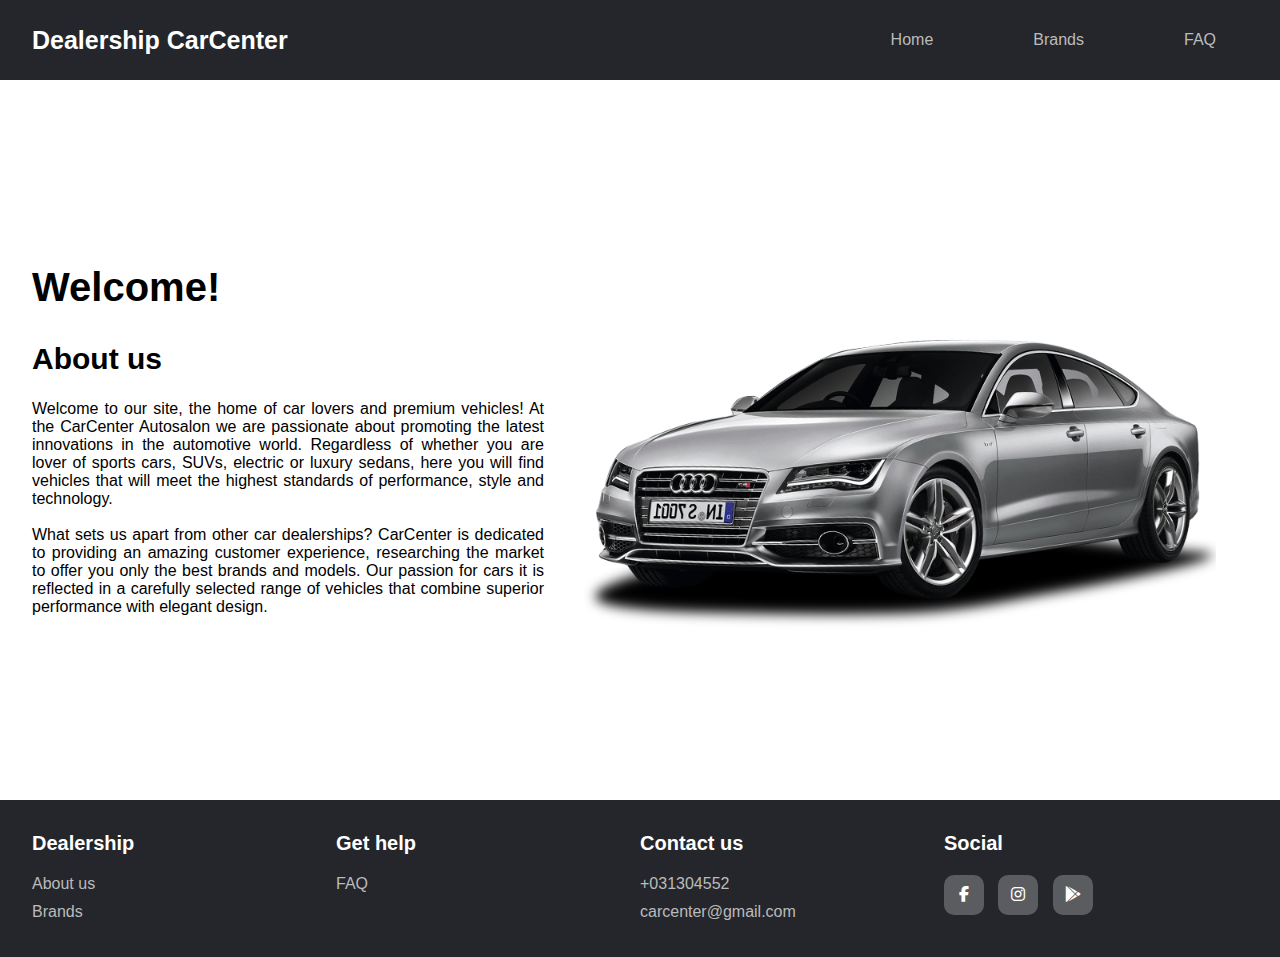
<file: Web projekt/index.html>
<!DOCTYPE html>
<html lang="en">
<head>
    <meta charset="UTF-8">
    <meta name="viewport" content="width=device-width, initial-scale=1.0">
    <title>Document</title>
    <link rel="stylesheet" href="styles/style.css">
    <link rel="stylesheet" href="https://cdnjs.cloudflare.com/ajax/libs/font-awesome/6.5.1/css/all.min.css">
</head>
<body>
    <nav class="nav">
        <h3 class="logo">Dealership CarCenter</h3>
        <ul class="navigation-links">
            <li><a href="">Home</a></li>
            <li><a href="pages/brands.html">Brands</a></li>               
            <li><a href="pages/faq.html">FAQ</a></li>
        </ul>
    </nav>
    
    <main class="main">
        <div class="main-container">
            <article>
                <h1>Welcome!</h1>
                <h2>About us</h2>
                <p>
                    Welcome to our site, the home of car lovers and premium vehicles! At the CarCenter Autosalon
                    we are passionate about promoting the latest innovations in the automotive world. Regardless of whether you are
                    lover of sports cars, SUVs, electric or luxury sedans, here you will find vehicles that
                    will meet the highest standards of performance, style and technology.
                </p><br>

                <p>
                    What sets us apart from other car dealerships? CarCenter is dedicated to providing an amazing customer experience,
                    researching the market to offer you only the best brands and models. Our passion for cars
                    it is reflected in a carefully selected range of vehicles that combine superior performance with elegant design.
                </p>
            </article>

            <aside>
                <img src="images/audi.png" alt="Car" class="carPicture">
            </aside>
        </div>
    </main>

    <footer class="footer">
        <div class="container">
            <div class="row">
                <div class="footer-col">
                    <h4>Dealership</h4>
                    <ul>
                        <li><a href="">About us</a></li>
                        <li><a href="pages/brands.html">Brands</a></li>
                    </ul>
                </div>
                <div class="footer-col">
                    <h4>Get help</h4>
                    <ul>
                        <li><a href="pages/faq.html">FAQ</a></li>
                    </ul>
                </div>
                <div class="footer-col">
                    <h4>Contact us</h4>
                    <ul>
                        <li>+031304552</li>
                        <li>carcenter@gmail.com</li>
                    </ul>
                </div>
                <div class="footer-col">
                    <h4>Social</h4>
                    <div class="social-links">
                        <a href=""><i class="fab fa-facebook-f"></i></a>
                        <a href=""><i class="fab fa-instagram"></i></a>
                        <a href=""><i class="fab fa-google-play"></i></a>
                    </div>
                </div>
            </div>
        </div>
   </footer>

</body>
</html>
</file>
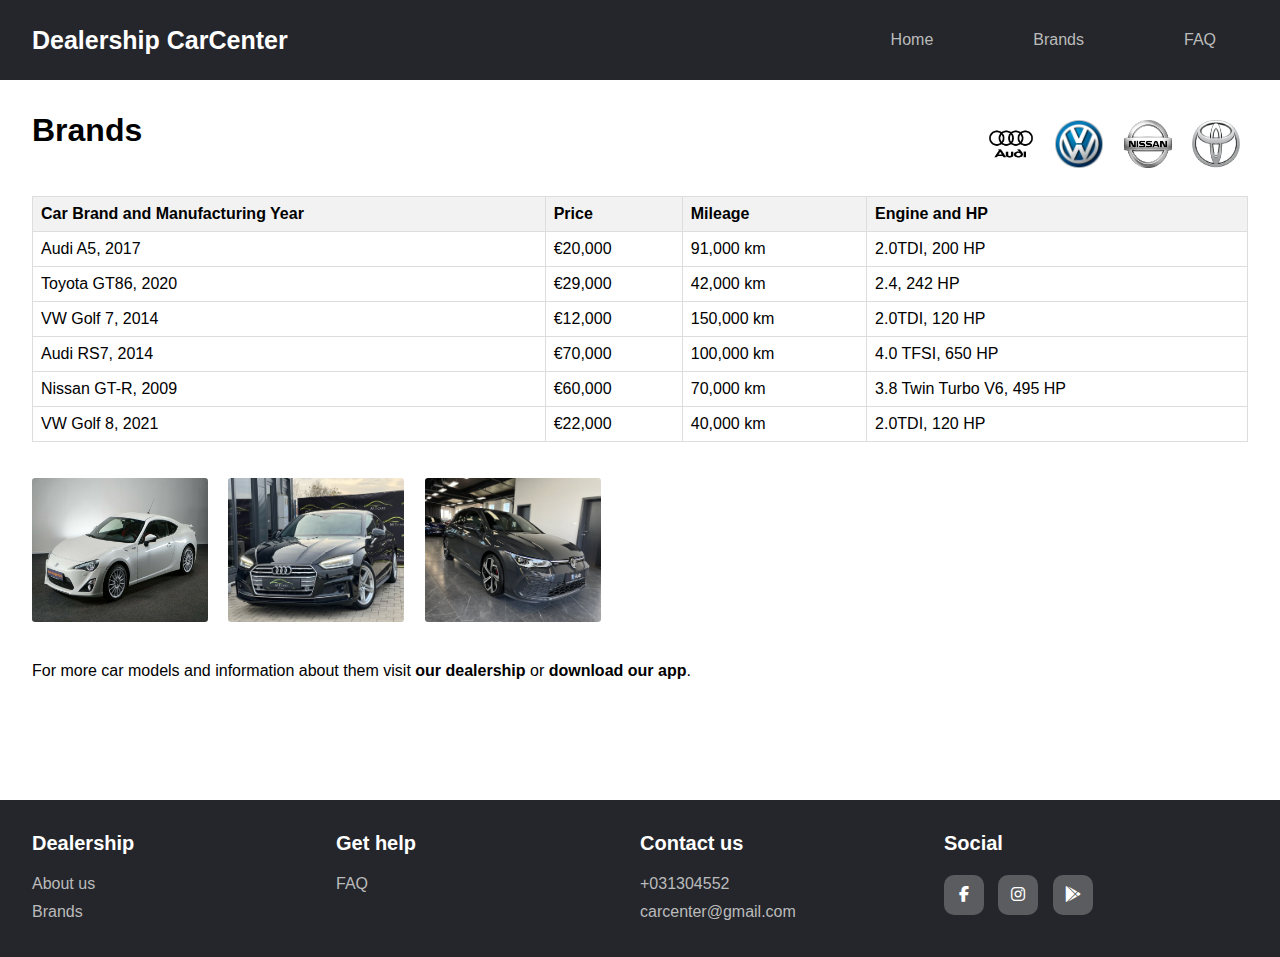
<file: Web projekt/pages/brands.html>
<!DOCTYPE html>
<html lang="en">
<head>
    <meta charset="UTF-8">
    <meta name="viewport" content="width=device-width, initial-scale=1.0">
    <title>Document</title>
    <link rel="stylesheet" href="../styles/style.css">
    <link rel="stylesheet" href="https://cdnjs.cloudflare.com/ajax/libs/font-awesome/6.5.1/css/all.min.css">
</head>
<body>
    <nav class="nav">
        <h3 class="logo">Dealership CarCenter</h3>
        <ul class="navigation-links">
            <li><a href="../index.html">Home</a></li>
            <li><a href="">Brands</a></li>               
            <li><a href="faq.html">FAQ</a></li>
        </ul>
    </nav>

    <main class="main">
        <div class="main-container-brand">
            <div class="brands-container">
                <h1>Brands</h1>
                <div class="brand-images">
                    <img src="../images/audi-logo.png" alt="audi-logo">
                    <img src="../images/Vw_Logo.png" alt="Vw_Logo">
                    <img src="../images/Nissan_logo.png" alt="Nissan_logo">
                    <img src="../images/toyotalogo.png" alt="toyotalogo">
                </div>
            </div>

            <table class="car-table">
                <thead>
                    <tr>
                        <th>Car Brand and Manufacturing Year</th>
                        <th>Price</th>
                        <th>Mileage</th>
                        <th>Engine and HP</th>
                    </tr>
                </thead>
                <tbody>
                    <tr>
                        <td>Audi A5, 2017</td>
                        <td>€20,000</td>
                        <td>91,000 km</td>
                        <td>2.0TDI, 200 HP</td>
                    </tr>
                    <tr>
                        <td>Toyota GT86, 2020</td>
                        <td>€29,000</td>
                        <td>42,000 km</td>
                        <td>2.4, 242 HP</td>
                    </tr>
                    <tr>
                        <td>VW Golf 7, 2014</td>
                        <td>€12,000</td>
                        <td>150,000 km</td>
                        <td>2.0TDI, 120 HP</td>
                    </tr>
                    <tr>
                        <td>Audi RS7, 2014</td>
                        <td>€70,000</td>
                        <td>100,000 km</td>
                        <td>4.0 TFSI, 650 HP</td>
                    </tr>
                    <tr>
                        <td>Nissan GT-R, 2009</td>
                        <td>€60,000</td>
                        <td>70,000 km</td>
                        <td>3.8 Twin Turbo V6, 495 HP</td>
                    </tr>
                    <tr>
                        <td>VW Golf 8, 2021</td>
                        <td>€22,000</td>
                        <td>40,000 km</td>
                        <td>2.0TDI, 120 HP</td>
                    </tr>
                </tbody>
            </table>
            <br><br>
            <div class="car-pictures">
                <img src="../images/toyota-gt86.jpg" alt="ToyotaGT86">
                <img src="../images/audi_a5.jpg" alt="AudiA5">
                <img src="../images/golf-8.jpg" alt="Golf8">
            </div>
            <br><br>
            <p>For more car models and information about them visit <b>our dealership</b> or <b>download our app</b>.</p>
        </div>
    </main>

    <footer class="footer">
        <div class="container">
            <div class="row">
                <div class="footer-col">
                    <h4>Dealership</h4>
                    <ul>
                        <li><a href="../index.html">About us</a></li>
                        <li><a href="">Brands</a></li>
                    </ul>
                </div>
                <div class="footer-col">
                    <h4>Get help</h4>
                    <ul>
                        <li><a href="faq.html">FAQ</a></li>
                    </ul>
                </div>
                <div class="footer-col">
                    <h4>Contact us</h4>
                    <ul>
                        <li>+031304552</li>
                        <li>carcenter@gmail.com</li>
                    </ul>
                </div>
                <div class="footer-col">
                    <h4>Social</h4>
                    <div class="social-links">
                        <a href=""><i class="fab fa-facebook-f"></i></a>
                        <a href=""><i class="fab fa-instagram"></i></a>
                        <a href=""><i class="fab fa-google-play"></i></a>
                    </div>
                </div>
            </div>
        </div>
   </footer>

</body>
</html>
</file>
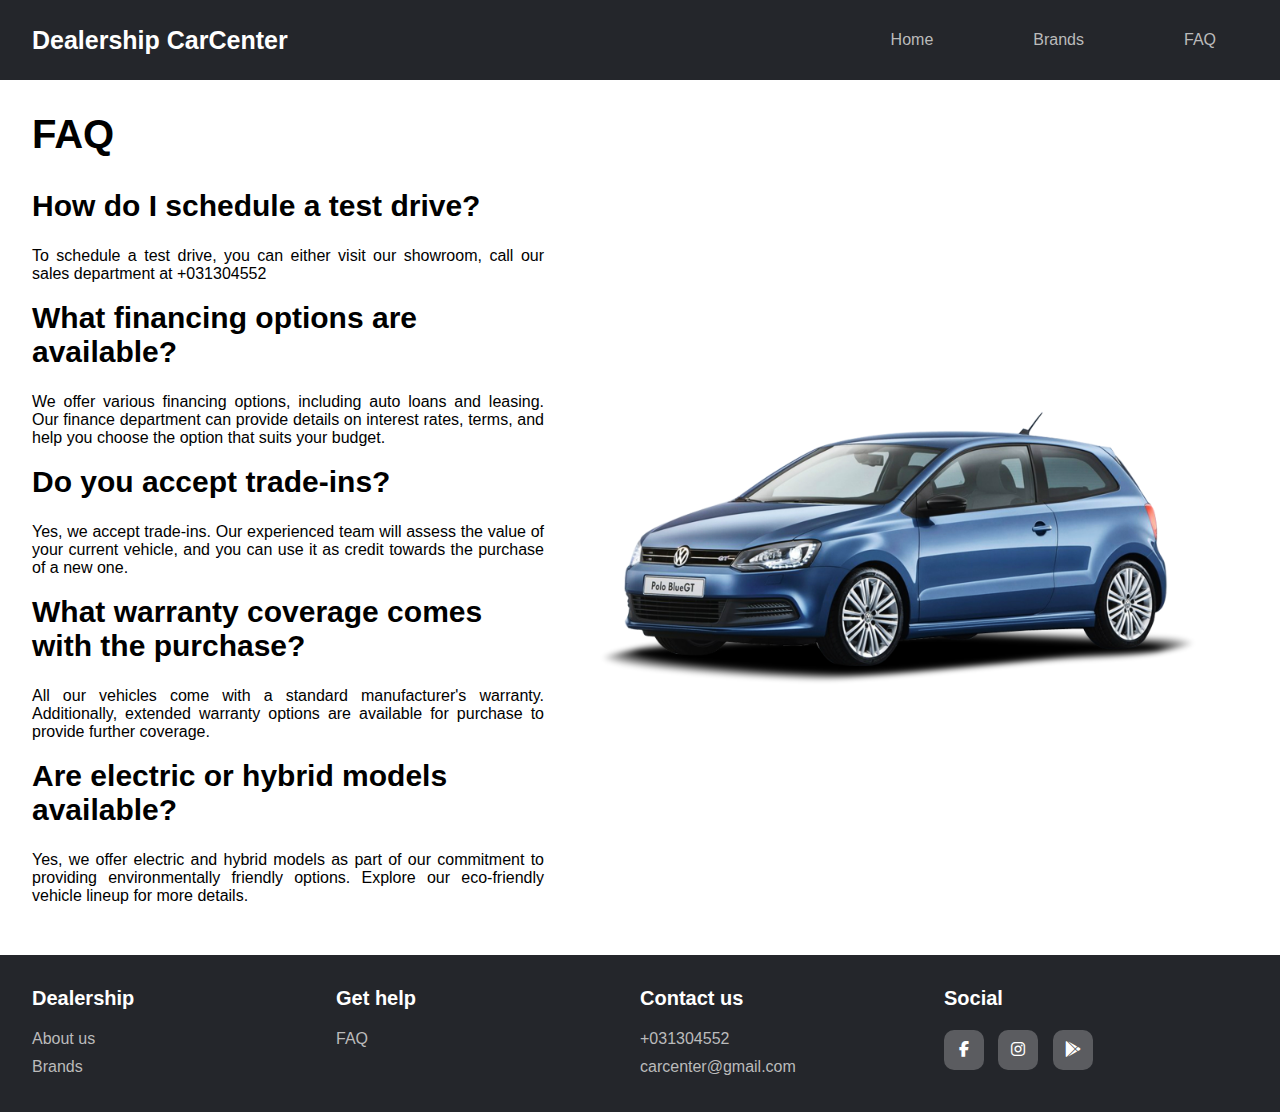
<file: Web projekt/pages/faq.html>
<!DOCTYPE html>
<html lang="en">
<head>
    <meta charset="UTF-8">
    <meta name="viewport" content="width=device-width, initial-scale=1.0">
    <title>Document</title>
    <link rel="stylesheet" href="../styles/style.css">
    <link rel="stylesheet" href="https://cdnjs.cloudflare.com/ajax/libs/font-awesome/6.5.1/css/all.min.css">
</head>
<body>
    <nav class="nav">
        <h3 class="logo">Dealership CarCenter</h3>
        <ul class="navigation-links">
            <li><a href="../index.html">Home</a></li>
            <li><a href="brands.html">Brands</a></li>               
            <li><a href="">FAQ</a></li>
        </ul>
    </nav>

    <main class="main">
        <div class="main-container">
            <article>
                <h1>FAQ</h1>
                <h2>How do I schedule a test drive?</h2>
                <p>
                    To schedule a test drive, you can either visit our showroom, call our sales department at +031304552
                </p><br>
                <h2>What financing options are available?</h2>
                <p>
                    We offer various financing options, including auto loans and leasing. Our finance department can provide
                    details on interest rates, terms, and help you choose the option that suits your budget.
                </p><br>
                <h2>Do you accept trade-ins?</h2>
                <p>
                    Yes, we accept trade-ins. Our experienced team will assess the value of your current vehicle,
                    and you can use it as credit towards the purchase of a new one.
                </p><br>
                <h2>What warranty coverage comes with the purchase?</h2>
                <p>
                    All our vehicles come with a standard manufacturer's warranty. Additionally, extended warranty
                    options are available for purchase to provide further coverage.
                </p><br>
                <h2>Are electric or hybrid models available?</h2>
                <p>
                    Yes, we offer electric and hybrid models as part of our commitment to providing environmentally
                    friendly options. Explore our eco-friendly vehicle lineup for more details.
                </p><br> 
            </article>

            <aside>
                <img src="../images/polo.png" alt="Car" class="carPicture">
            </aside>

        </div>
    </main>

    <footer class="footer">
        <div class="container">
            <div class="row">
                <div class="footer-col">
                    <h4>Dealership</h4>
                    <ul>
                        <li><a href="../index.html">About us</a></li>
                        <li><a href="brands.html">Brands</a></li>
                    </ul>
                </div>
                <div class="footer-col">
                    <h4>Get help</h4>
                    <ul>
                        <li><a href="">FAQ</a></li>
                    </ul>
                </div>
                <div class="footer-col">
                    <h4>Contact us</h4>
                    <ul>
                        <li>+031304552</li>
                        <li>carcenter@gmail.com</li>
                    </ul>
                </div>
                <div class="footer-col">
                    <h4>Social</h4>
                    <div class="social-links">
                        <a href=""><i class="fab fa-facebook-f"></i></a>
                        <a href=""><i class="fab fa-instagram"></i></a>
                        <a href=""><i class="fab fa-google-play"></i></a>
                    </div>
                </div>
            </div>
        </div>
   </footer>

</body>
</html>
</file>
<file: Web projekt/styles/style.css>
*{
    margin: 0;
    padding: 0;
    box-sizing: border-box; 
    text-decoration: none;
    list-style: none;
    font-family: 'Trebuchet MS', 'Lucida Sans Unicode', 'Lucida Grande', 'Lucida Sans', Arial, sans-serif;
}

.nav{
    height: 5em;
    display: flex;
    align-items: center;
    padding: 2em;
    background-color: #24262b;
}

.nav ul{
    display: flex;
    align-items: center;
    gap: 6.25em;
    margin-right: 2em;
    margin-left: auto;
}

.logo{
    font-size: 1.5625em;
    color: white;
}

.navigation-links li a{
    color: #bbbbbb;
    font-size: 1em;
}

.navigation-links li a:hover{
    color: white;
}

/*MAIN*/


.main-container{
    display: grid;
    grid-template-columns: 1fr 1fr;
    min-height: 80vh;
    padding: 2em;
}

article{
    display: flex;
    flex-direction: column;
    justify-content: center;
    align-items: flex-start;
}

.main-container h1{
    font-size: 2.5em;
    margin-bottom: 0.8em;
}

.main-container h2{
    font-size: 1.875em;
    margin-bottom: 0.8em;
}

.main-container p{
    font-size: 0.75;
    text-align: justify ;
}

aside{
    display: flex;
    justify-content: center;
    align-items: center;
    padding: 2em;
}

.carPicture{
    width: 40em;
}

/*FOOTER*/

.footer{
    background-color: #24262b;
    padding: 2em;
    bottom: 0;
    width: 100%;
    min-height: 8em;
}

.footer-col{
   width: 25%;
}
.footer-col h4{
    font-size: 1.25em;
    color: #ffffff;
    margin-bottom: 1em;
    position: relative;
}

.footer-col ul li{
    color: #bbbbbb;
}

.footer-col ul li:not(:last-child){
    margin-bottom: 0.625em;
}
.footer-col ul li a{
    font-size: 1em;
    text-decoration: none;
    color: #bbbbbb;
}
.footer-col ul li a:hover{
    color: #ffffff;
}
.footer-col .social-links a{
    display: inline-block;
    height: 2.5em;
    width: 2.5em;
    background-color: rgb(255,255,255,0.25);
    margin:0 0.625em 0.625em 0;
    text-align: center;
    line-height: 2.5em;
    border-radius: 25%;
    color: #ffffff;
}
.footer-col .social-links a:hover{
    color: #24262b;
    background-color: #ffffff;
}

.row{
    display: flex;
}

/*FOR BRAND PAGE*/

.main-container-brand{
    min-height: 80vh;
    padding: 2em;
}

.brands-container {
    overflow: hidden; 
}

.brands-container h1 {
    float: left;
    
}

.brand-images {
    float: right;
}

.brand-images img {
    width: 25%;
    margin: 0.5em;
    width: 3em;
    height: 3em;
}

.car-table {
    width: 100%;
    margin-top: 1em;
    border-collapse: collapse;
}

.car-table th, .car-table td {
    border: 1px solid #dddddd;
    padding: 8px;
    text-align: left;
}

.car-table th {
    background-color: #f2f2f2;
}

.car-pictures img{
    width: 11em;
    height: 9em;
    margin-right: 1em;
    border-radius: 0.2em ;
}

.car-pictures img:hover {
    transform: scale(3); 
    position: absolute;
    top: 50%;
    left: 50%;
    transform-origin: center;
}
</file>
